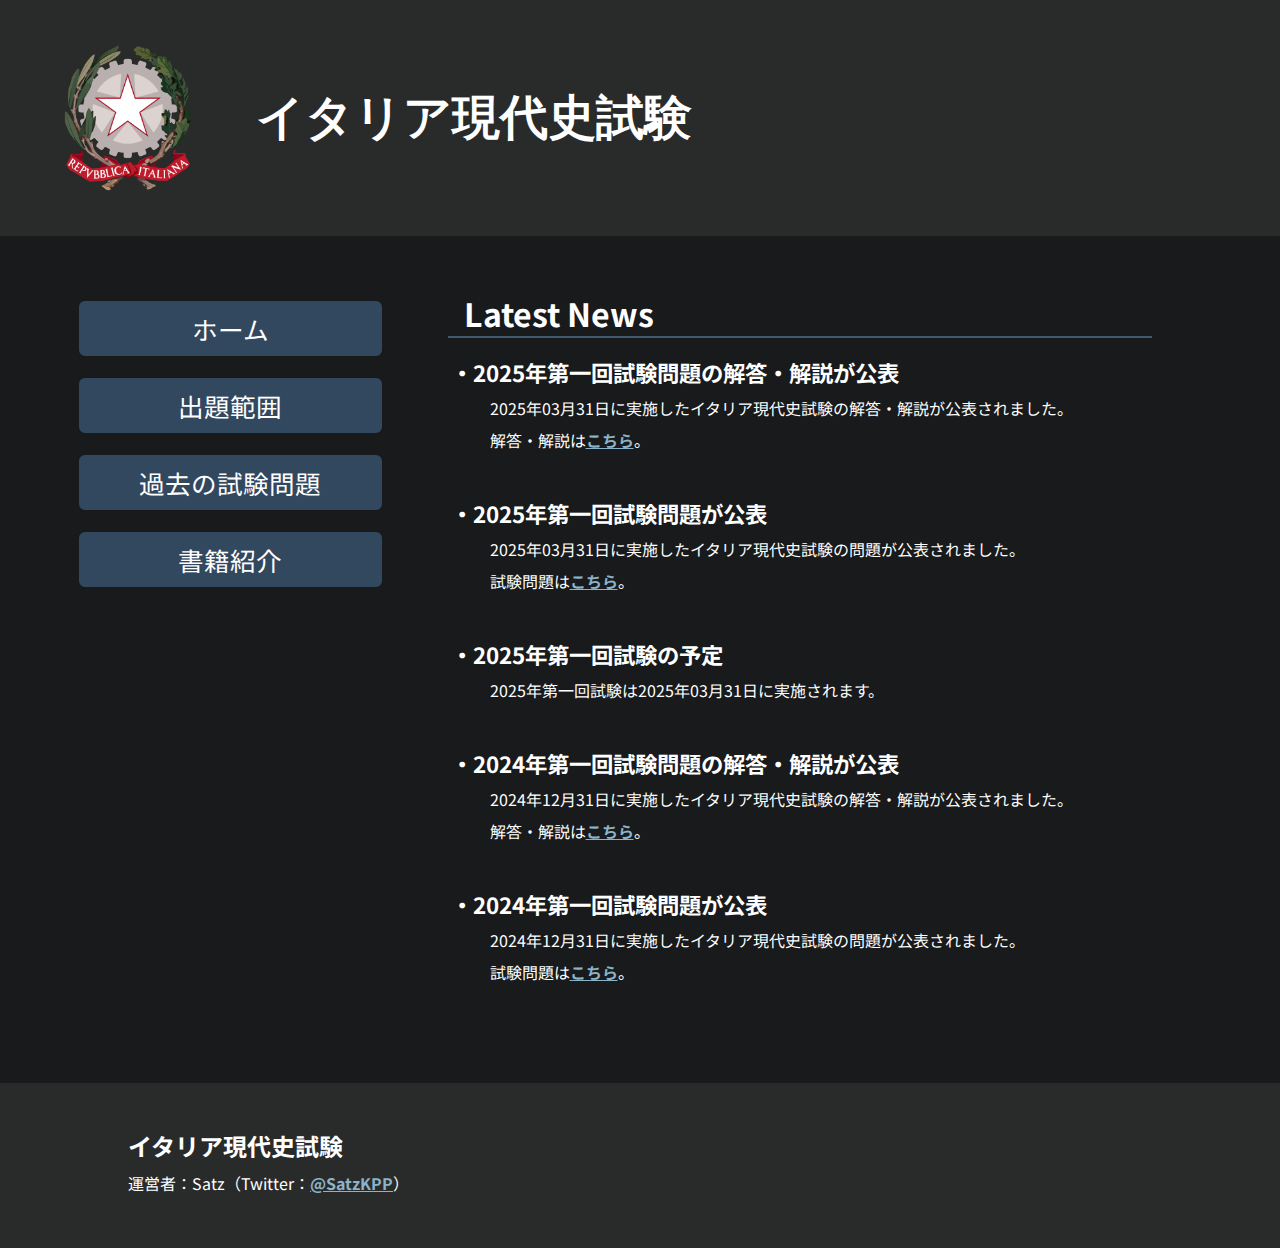
<file: index.html>
<!DOCTYPE html>
<html lang="ja">
<head>
    <meta charset="UTF-8">
    <meta name="viewport" content="width=device-width, initial-scale=1.0">
    <link rel="stylesheet" href="style.css">
    <link rel="icon" href="figure/ITALY.svg" sizes="any" type="image/svg+xml">
    <title>イタリア現代史試験</title>
</head>
<body>
    <header class="top_header">
        <img src="figure/ITALY_LOGO.png" alt="イタリア国章" class="header_symb">
        <h1 class="title">イタリア現代史試験</h1>
    </header>

    <section class="main">
        <aside class="nav_aside">
            <nav>
                <ul>
                    <li class="nav_aside_el"><a href="index.html">ホーム</a></li>
                    <li class="nav_aside_el"><a href="examrange.html">出題範囲</a></li>
                    <li class="nav_aside_el"><a href="past/index.html">過去の<wbr>試験問題</a></li>
                    <li class="nav_aside_el"><a href="books.html">書籍紹介</a></li>
                </ul>
            </nav>
        </aside>
        <main class="main_contents">
            <h2 class="main_head">Latest News</h2>

            <article class="art">
                <h2>2025年第一回試験問題の解答・解説が公表</h2>
                <p>2025年03月31日に実施したイタリア現代史試験の解答・解説が公表されました。</p>
                <p>解答・解説は<a href="past/exam/2025_1st.html#solution">こちら</a>。</p>
            </article>

            <article class="art">
                <h2>2025年第一回試験問題が公表</h2>
                <p>2025年03月31日に実施したイタリア現代史試験の問題が公表されました。</p>
                <p>試験問題は<a href="past/exam/2025_1st.html#exam">こちら</a>。</p>
            </article>

            <article class="art">
                <h2>2025年第一回試験の予定</h2>
                <p>2025年第一回試験は2025年03月31日に実施されます。</p>
            </article>

            <article class="art">
                <h2>2024年第一回試験問題の解答・解説が公表</h2>
                <p>2024年12月31日に実施したイタリア現代史試験の解答・解説が公表されました。</p>
                <p>解答・解説は<a href="past/exam/2024_1st.html#solution">こちら</a>。</p>
            </article>

            <article class="art">
                <h2>2024年第一回試験問題が公表</h2>
                <p>2024年12月31日に実施したイタリア現代史試験の問題が公表されました。</p>
                <p>試験問題は<a href="past/exam/2024_1st.html#exam">こちら</a>。</p>
            </article>
        </main>
    </section>

    <footer>
        <h2>イタリア現代史試験</h2>

        <p>運営者：Satz（Twitter：<a href="https://x.com/SatzKPP">@SatzKPP</a>）</p>
    </footer>
    
</body>
</html>
</file>
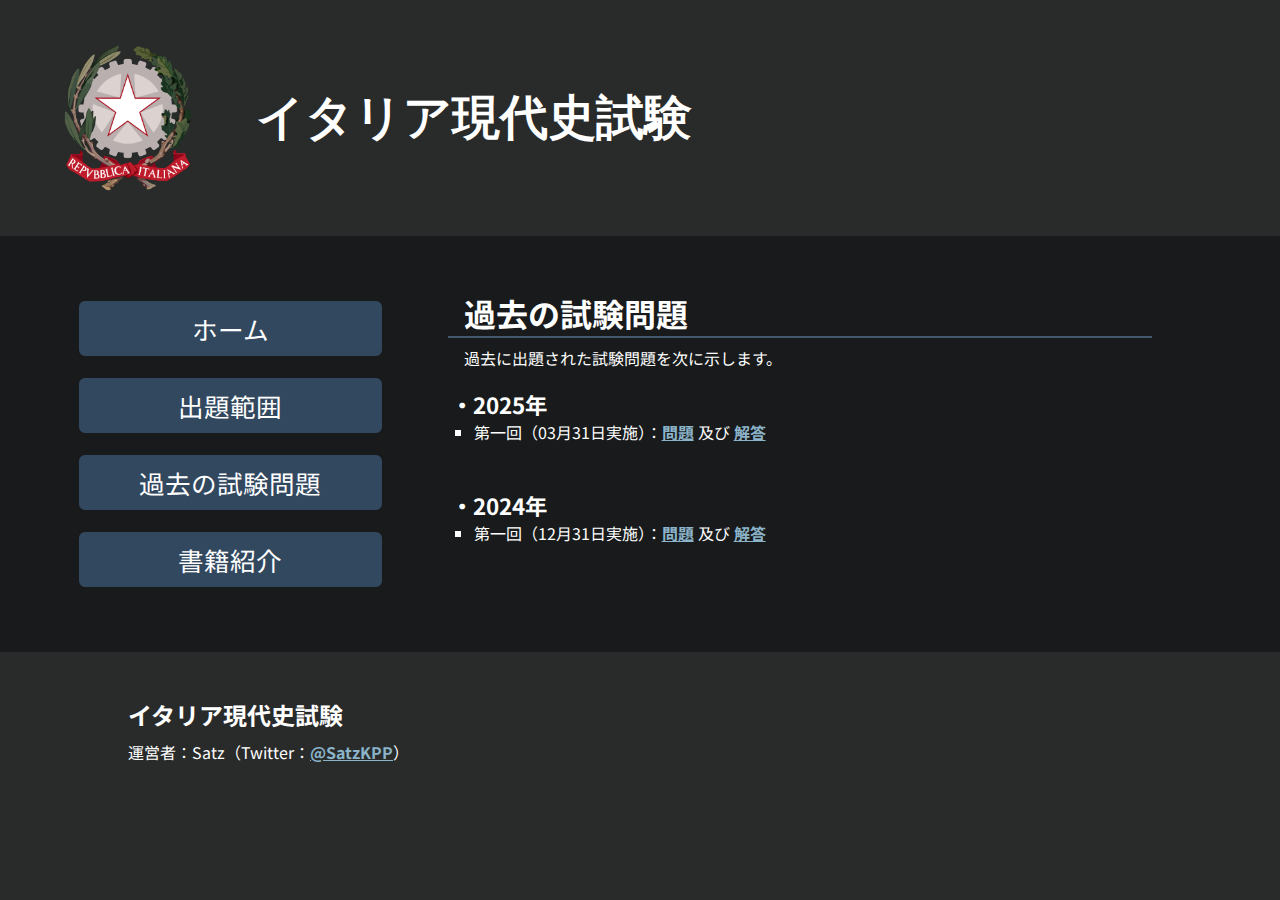
<file: past/index.html>
<!DOCTYPE html>
<html lang="ja">
<head>
    <meta charset="UTF-8">
    <meta name="viewport" content="width=device-width, initial-scale=1.0">
    <link rel="stylesheet" href="../style.css">
    <link rel="icon" href="../figure/ITALY.svg" sizes="any" type="image/svg+xml">
    <title>イタリア現代史試験 | 過去の試験問題</title>
</head>
<body>
    <header class="top_header">
        <img src="../figure/ITALY_LOGO.png" alt="イタリア国章" class="header_symb">
        <h1 class="title">イタリア現代史試験</h1>
    </header>

    <section class="main">
        <aside class="nav_aside">
            <nav>
                <ul>
                    <li class="nav_aside_el"><a href="../index.html">ホーム</a></li>
                    <li class="nav_aside_el"><a href="../examrange.html">出題範囲</a></li>
                    <li class="nav_aside_el"><a href="index.html">過去の<wbr>試験問題</a></li>
                    <li class="nav_aside_el"><a href="../books.html">書籍紹介</a></li>
                </ul>
            </nav>
        </aside>
        <main class="main_contents">
            <h2 class="main_head">過去の試験問題</h2>

            <p>過去に出題された試験問題を次に示します。</p>

            <article class="art">
                <h2>2025年</h2>
                <ul>
                    <li>第一回（03月31日実施）：<a href="exam/2025_1st.html#exam">問題</a> 及び <a href="exam/2025_1st.html#solution">解答</a></li>
                </ul>
            </article>

            <article class="art">
                <h2>2024年</h2>
                <ul>
                    <li>第一回（12月31日実施）：<a href="exam/2024_1st.html#exam">問題</a> 及び <a href="exam/2024_1st.html#solution">解答</a></li>
                </ul>
            </article>
        </main>
    </section>

    <footer>
        <h2>イタリア現代史試験</h2>

        <p>運営者：Satz（Twitter：<a href="https://x.com/SatzKPP">@SatzKPP</a>）</p>
    </footer>
</body>
</html>
</file>
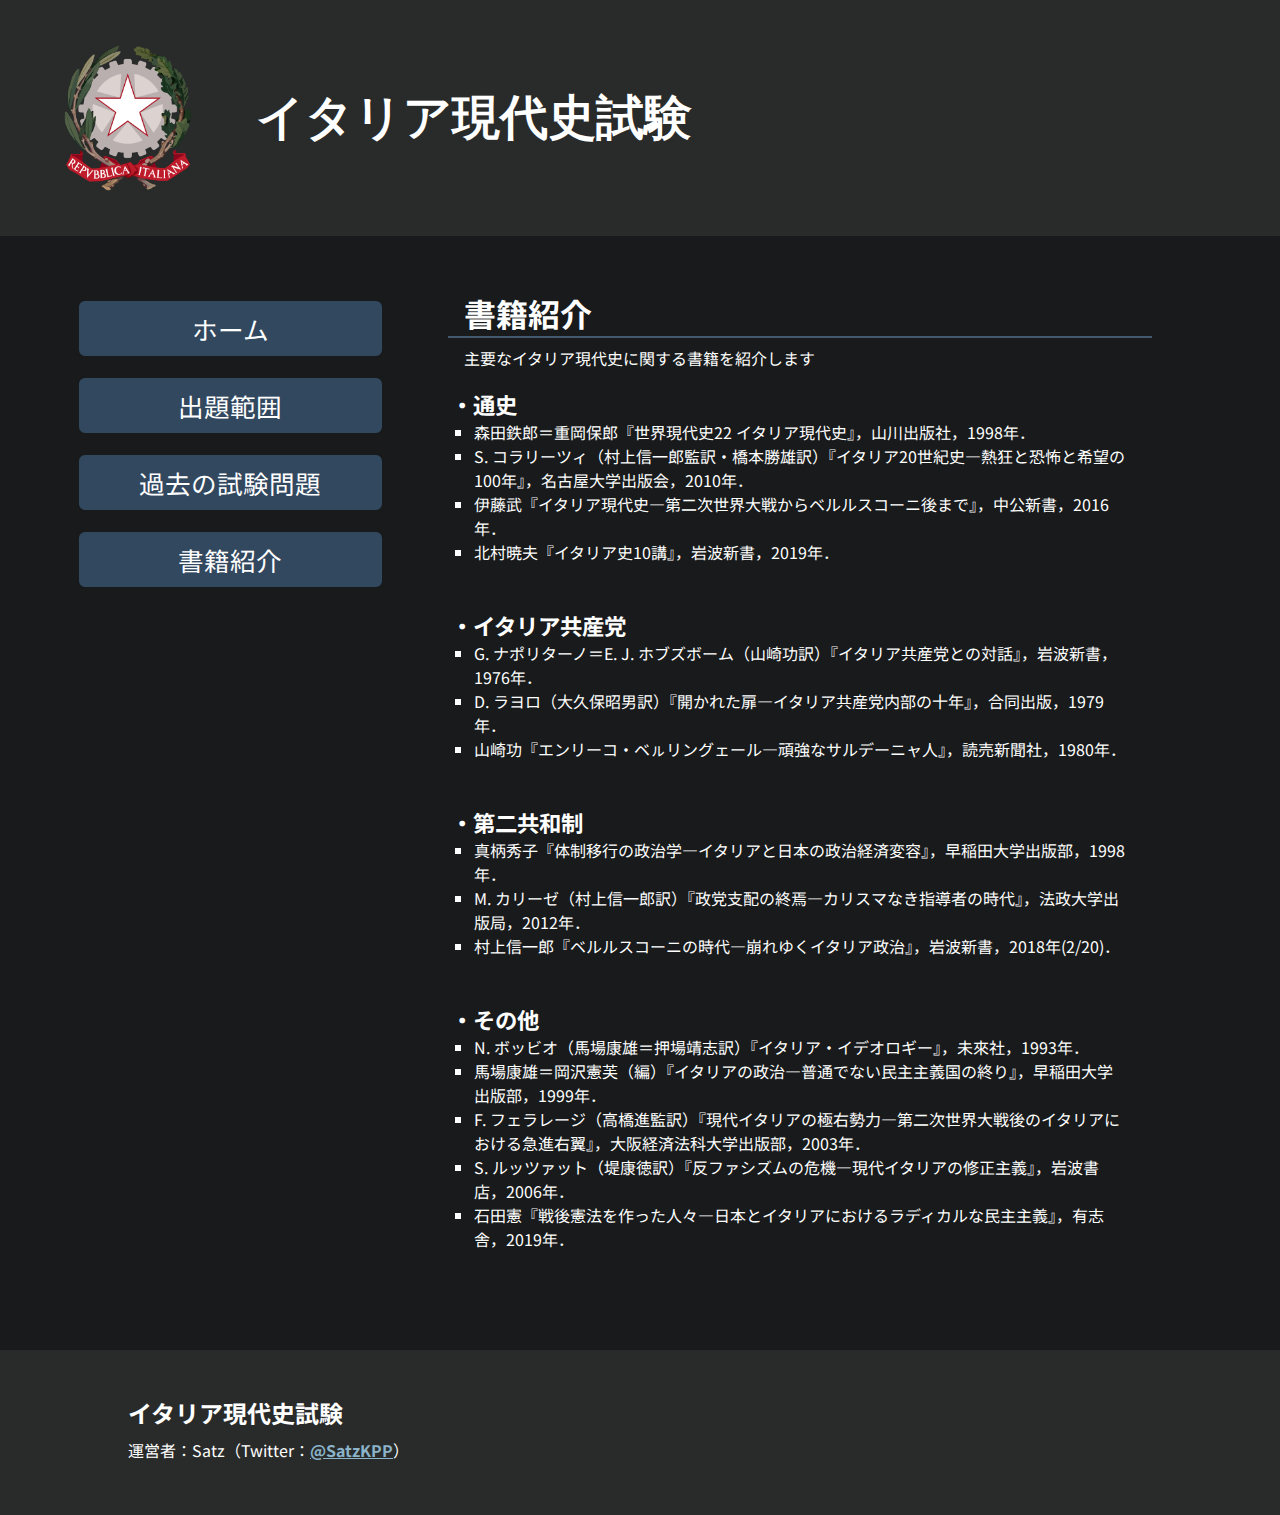
<file: books.html>
<!DOCTYPE html>
<html lang="ja">
<head>
    <meta charset="UTF-8">
    <meta name="viewport" content="width=device-width, initial-scale=1.0">
    <link rel="stylesheet" href="style.css">
    <link rel="icon" href="figure/ITALY.svg" sizes="any" type="image/svg+xml">
    <title>イタリア現代史試験</title>
</head>
<body>
    <header class="top_header">
        <img src="figure/ITALY_LOGO.png" alt="イタリア国章" class="header_symb">
        <h1 class="title">イタリア現代史試験</h1>
    </header>

    <section class="main">
        <aside class="nav_aside">
            <nav>
                <ul>
                    <li class="nav_aside_el"><a href="index.html">ホーム</a></li>
                    <li class="nav_aside_el"><a href="examrange.html">出題範囲</a></li>
                    <li class="nav_aside_el"><a href="past/index.html">過去の<wbr>試験問題</a></li>
                    <li class="nav_aside_el"><a href="books.html">書籍紹介</a></li>
                </ul>
            </nav>
        </aside>
        <main class="main_contents">
            <h2 class="main_head">書籍紹介</h2>

            <p>主要なイタリア現代史に関する書籍を紹介します</p>

            <article class="art">
                <h2>通史</h2>

                <ul>
                    <li>森田鉄郎＝重岡保郎『世界現代史22 イタリア現代史』，山川出版社，1998年．</li>
                    <li>
                        S. コラリーツィ（村上信一郎監訳・橋本勝雄訳）『イタリア20世紀史―熱狂と恐怖と希望の100年』，名古屋大学出版会，2010年．</li>
                    <li>伊藤武『イタリア現代史―第二次世界大戦からベルルスコーニ後まで』，中公新書，2016年．</li>
                    <li>北村暁夫『イタリア史10講』，岩波新書，2019年．</li>
                </ul>

            </article>

            <article class="art">
                <h2>イタリア共産党</h2>

                <ul>
                    <li>G. ナポリターノ＝E. J. ホブズボーム（山崎功訳）『イタリア共産党との対話』，岩波新書，1976年．</li>
                    <li>D. ラヨロ（大久保昭男訳）『開かれた扉―イタリア共産党内部の十年』，合同出版，1979年．</li>
                    <li>山崎功『エンリーコ・ベㇽリングェール―頑強なサルデーニャ人』，読売新聞社，1980年．</li>
                </ul>
            </article>

            <article class="art">
                <h2>第二共和制</h2>

                <ul>
                    <li>真柄秀子『体制移行の政治学―イタリアと日本の政治経済変容』，早稲田大学出版部，1998年．</li>
                    <li>M. カリーゼ（村上信一郎訳）『政党支配の終焉―カリスマなき指導者の時代』，法政大学出版局，2012年．</li>
                    <li>村上信一郎『ベルルスコーニの時代―崩れゆくイタリア政治』，岩波新書，2018年(2/20)．</li>
                </ul>
            </article>

            <article class="art">
                <h2>その他</h2>

                <ul>
                    <li>N. ボッビオ（馬場康雄＝押場靖志訳）『イタリア・イデオロギー』，未來社，1993年．</li>
                    <li>馬場康雄＝岡沢憲芙（編）『イタリアの政治―普通でない民主主義国の終り』，早稲田大学出版部，1999年．</li>
                    <li>F. フェラレージ（高橋進監訳）『現代イタリアの極右勢力―第二次世界大戦後のイタリアにおける急進右翼』，大阪経済法科大学出版部，2003年．</li>
                    <li>S. ルッツァット（堤康徳訳）『反ファシズムの危機―現代イタリアの修正主義』，岩波書店，2006年．</li>
                    <li>石田憲『戦後憲法を作った人々―日本とイタリアにおけるラディカルな民主主義』，有志舎，2019年．</li>
                </ul>
            </article>
        </main>
    </section>

    <footer>
        <h2>イタリア現代史試験</h2>

        <p>運営者：Satz（Twitter：<a href="https://x.com/SatzKPP">@SatzKPP</a>）</p>
    </footer>
    
</body>
</html>
</file>
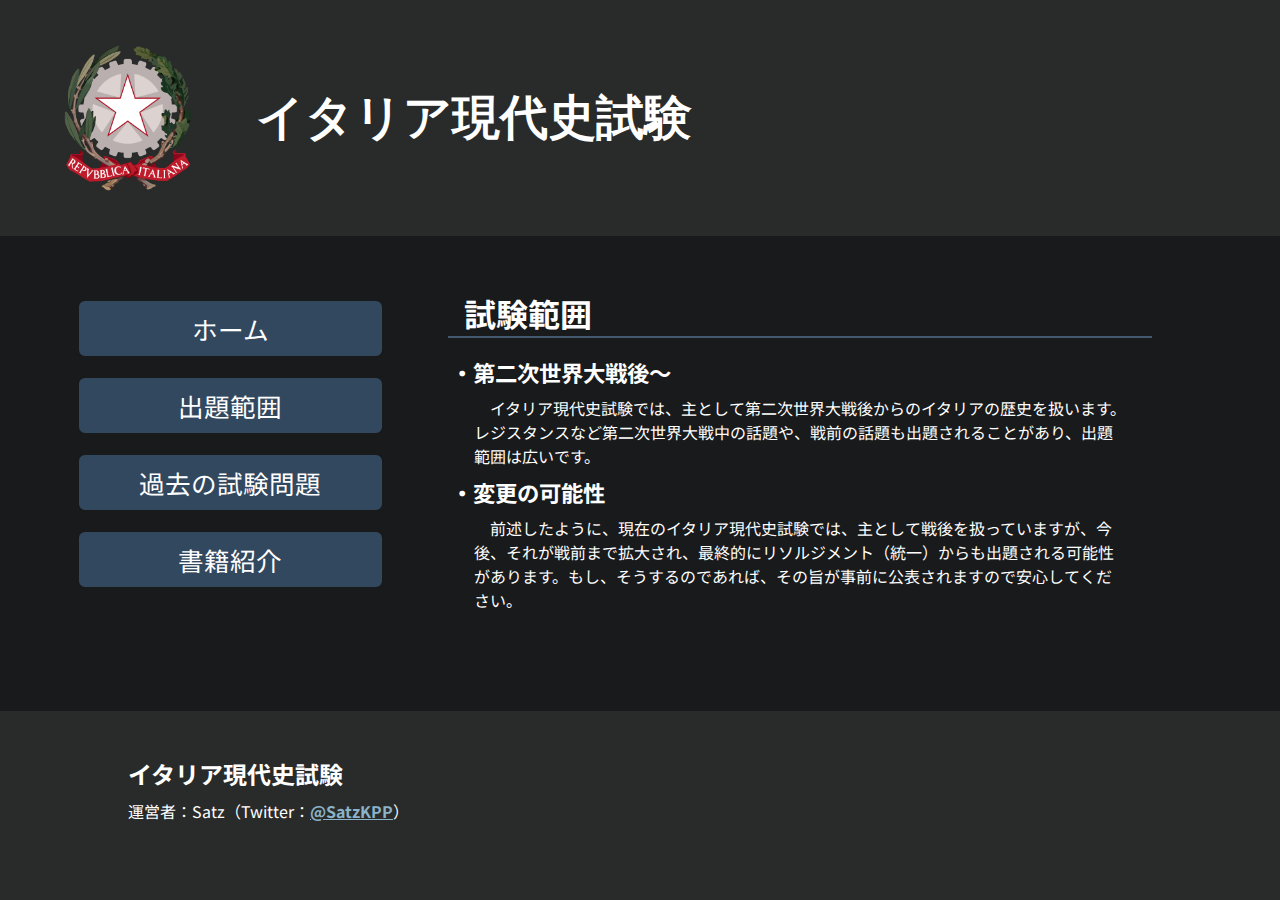
<file: examrange.html>
<!DOCTYPE html>
<html lang="ja">
<head>
    <meta charset="UTF-8">
    <meta name="viewport" content="width=device-width, initial-scale=1.0">
    <link rel="stylesheet" href="style.css">
    <link rel="icon" href="figure/ITALY.svg" sizes="any" type="image/svg+xml">
    <title>イタリア現代史試験 | 出題範囲</title>
</head>
<body>
    <header class="top_header">
        <img src="figure/ITALY_LOGO.png" alt="イタリア国章" class="header_symb">
        <h1 class="title">イタリア現代史試験</h1>
    </header>

    <section class="main">
        <aside class="nav_aside">
            <nav>
                <ul>
                    <li class="nav_aside_el"><a href="index.html">ホーム</a></li>
                    <li class="nav_aside_el"><a href="examrange.html">出題範囲</a></li>
                    <li class="nav_aside_el"><a href="past/index.html">過去の<wbr>試験問題</a></li>
                    <li class="nav_aside_el"><a href="books.html">書籍紹介</a></li>
                </ul>
            </nav>
        </aside>
        <main class="main_contents">
            <h2 class="main_head">試験範囲</h2>

            <article class="art">
                <h2>第二次世界大戦後～</h2>

                <p>イタリア現代史試験では、主として第二次世界大戦後からのイタリアの歴史を扱います。レジスタンスなど第二次世界大戦中の話題や、戦前の話題も出題されることがあり、出題範囲は広いです。</p>

                <h2>変更の可能性</h2>

                <p>前述したように、現在のイタリア現代史試験では、主として戦後を扱っていますが、今後、それが戦前まで拡大され、最終的にリソルジメント（統一）からも出題される可能性があります。もし、そうするのであれば、その旨が事前に公表されますので安心してください。</p>
            </article>
        </main>
    </section>

    <footer>
        <h2>イタリア現代史試験</h2>

        <p>運営者：Satz（Twitter：<a href="https://x.com/SatzKPP">@SatzKPP</a>）</p>
    </footer>
</body>
</html>
</file>
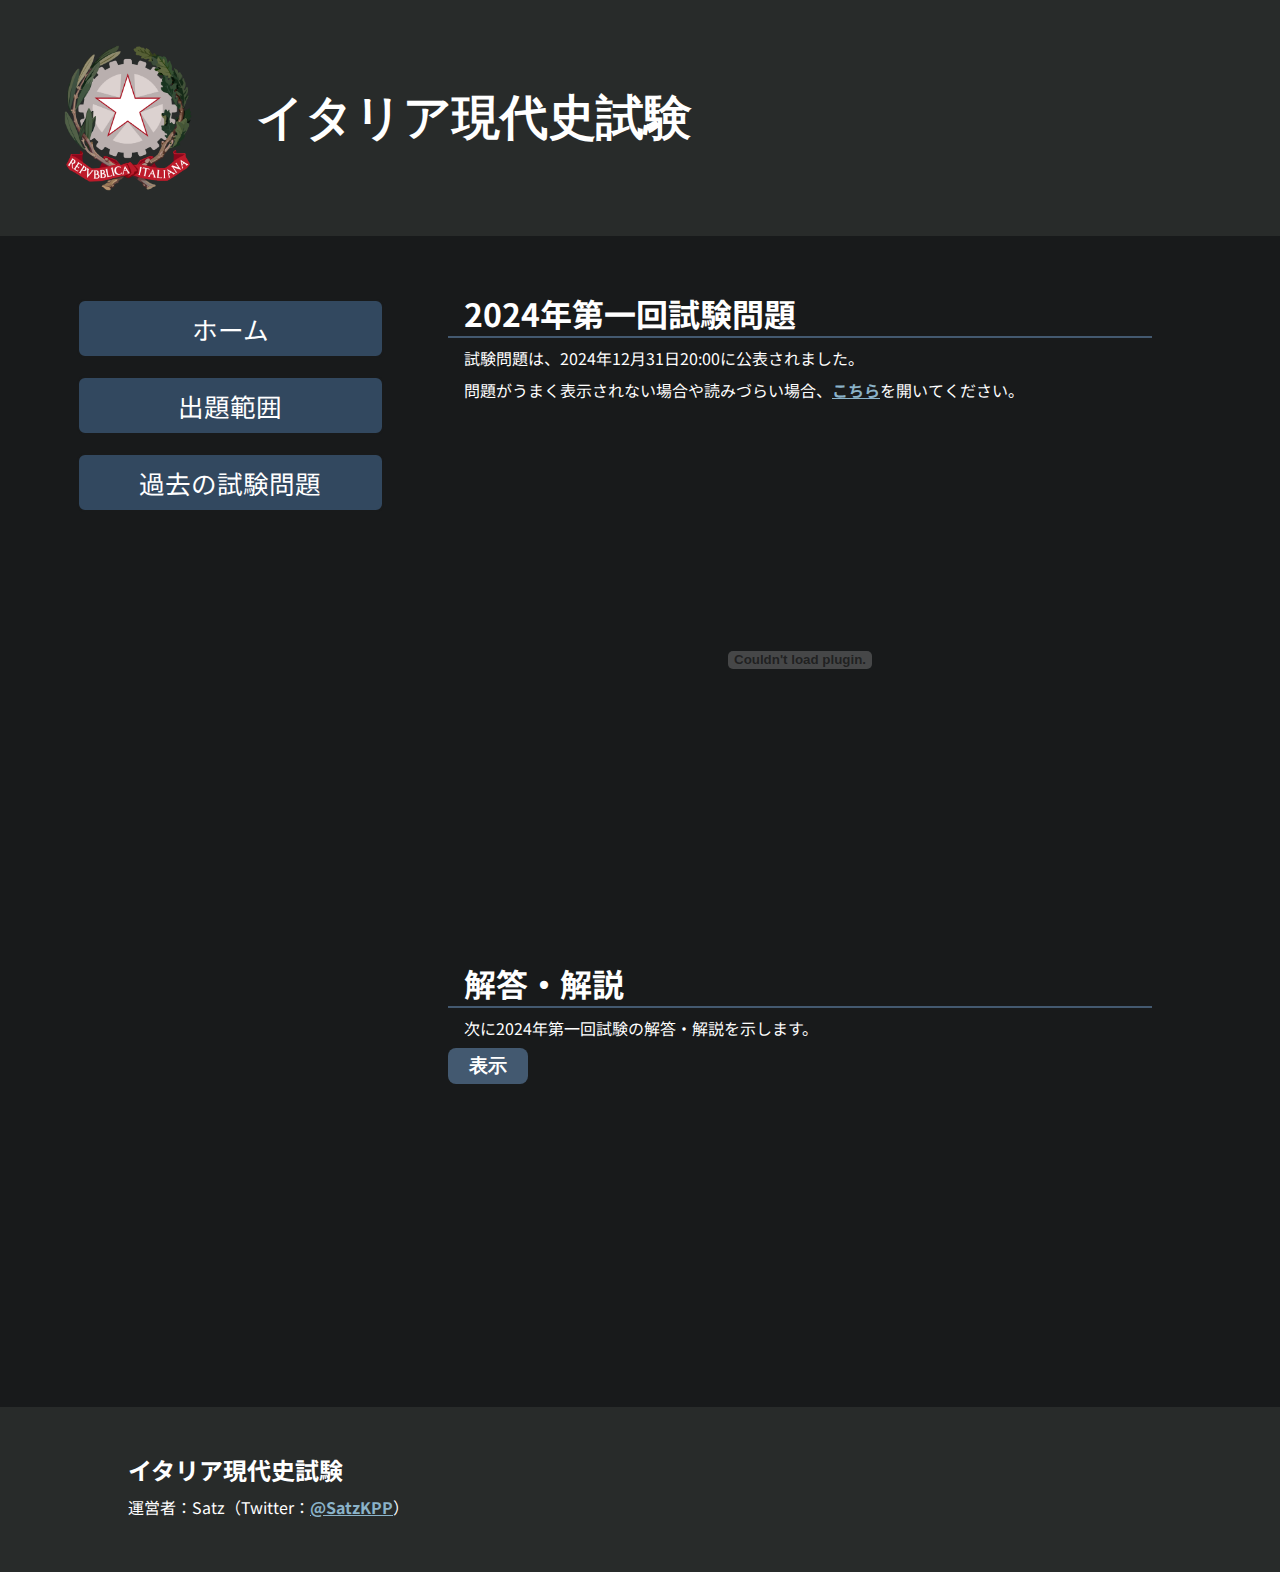
<file: past/exam/2024_1st.html>
<!DOCTYPE html>
<html lang="ja">
<head>
    <meta charset="UTF-8">
    <meta name="viewport" content="width=device-width, initial-scale=1.0">
    <link rel="stylesheet" href="../../style.css">
    <link rel="icon" href="../../figure/ITALY.svg" sizes="any" type="image/svg+xml">
    <title>イタリア現代史試験 | 2024年第一回試験</title>
</head>
<body>
    <header class="top_header">
        <img src="../../figure/ITALY_LOGO.png" alt="イタリア国章" class="header_symb">
        <h1 class="title">イタリア現代史試験</h1>
    </header>

    <section class="main">
        <aside class="nav_aside">
            <nav>
                <ul>
                    <li class="nav_aside_el"><a href="../../index.html">ホーム</a></li>
                    <li class="nav_aside_el"><a href="../../examrange.html">出題範囲</a></li>
                    <li class="nav_aside_el"><a href="../index.html">過去の<wbr>試験問題</a></li>
                </ul>
            </nav>
        </aside>
        <main class="main_contents">
            <h2 class="main_head" id="exam">2024年第一回試験問題</h2>

            <p>試験問題は、2024年12月31日20:00に公表されました。</p>

            <p>問題がうまく表示されない場合や読みづらい場合、<a href="../pdf/2024_1st.pdf">こちら</a>を開いてください。</p>
            
            <embed src="../pdf/2024_1st.pdf" type="application/pdf" width="100%" height="500px" loading=”lazy”>
                <noembed>
                    <p>
                        あなたのブラウザではPDFが表示されないようです。
                        <a href="../pdf/2024_1st.pdf">このPDFをダウンロードしてください。</a>
                    </p>
                </noembed>
            </embed>

            <h2 class="main_head" id="solution">解答・解説</h2>

            <p>次に2024年第一回試験の解答・解説を示します。</p>

            <button onclick="switch_solution_view()" id="button">表示</button>

            <embed src="../pdf/2024_1st_solution.pdf" type="application/pdf" width="100%" height="500px" id="solution_pdf" class="noview" loading=”lazy”>
                <noembed>
                    <p>
                        あなたのブラウザではPDFが表示されないようです。
                        <a href="../pdf/2024_1st_solution.pdf">このPDFをダウンロードしてください。</a>
                    </p>
                </noembed>
            </embed>

        </main>
    </section>

    <footer>
        <h2>イタリア現代史試験</h2>

        <p>運営者：Satz（Twitter：<a href="https://x.com/SatzKPP">@SatzKPP</a>）</p>
    </footer>

    <script src="app.js"></script>
</body>
</html>
</file>
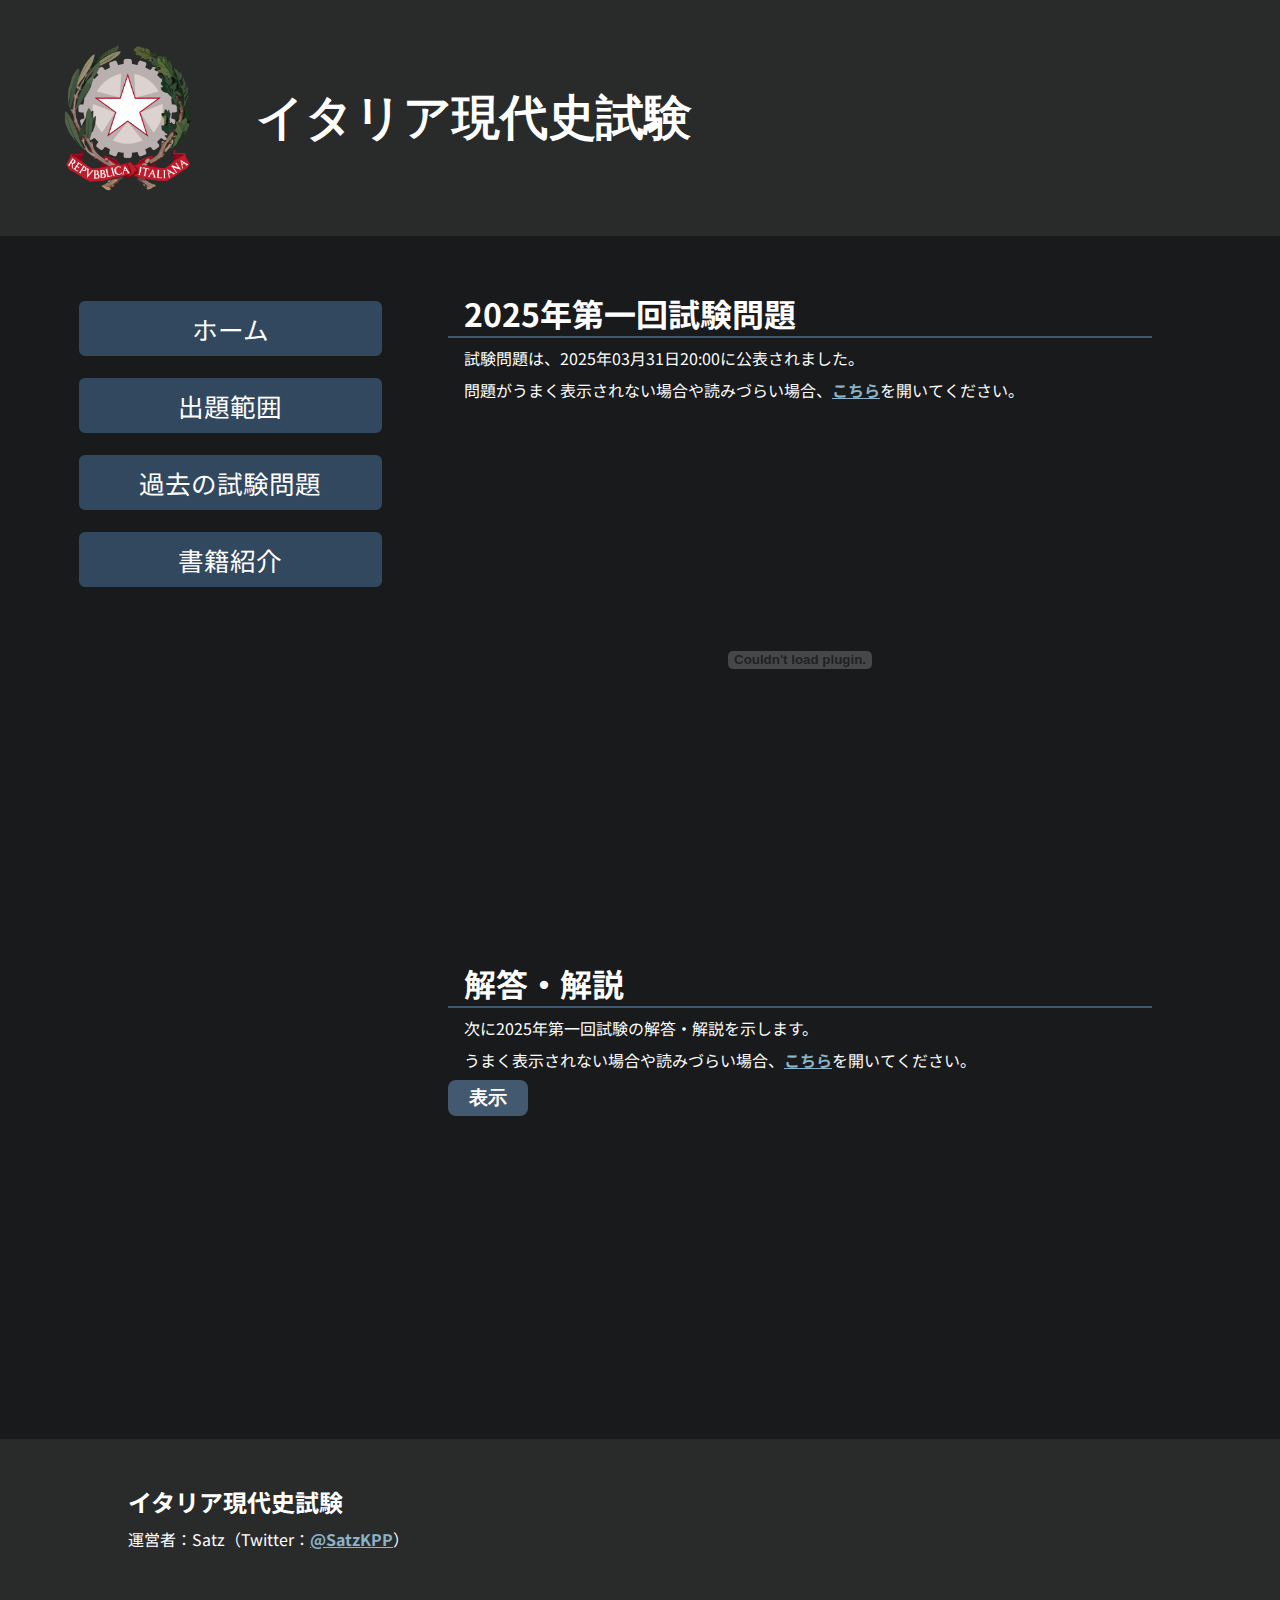
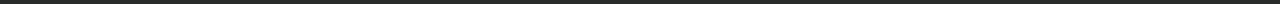
<file: past/exam/2025_1st.html>
<!DOCTYPE html>
<html lang="ja">
<head>
    <meta charset="UTF-8">
    <meta name="viewport" content="width=device-width, initial-scale=1.0">
    <link rel="stylesheet" href="../../style.css">
    <link rel="icon" href="../../figure/ITALY.svg" sizes="any" type="image/svg+xml">
    <title>イタリア現代史試験 | 2025年第一回試験</title>
</head>
<body>
    <header class="top_header">
        <img src="../../figure/ITALY_LOGO.png" alt="イタリア国章" class="header_symb">
        <h1 class="title">イタリア現代史試験</h1>
    </header>

    <section class="main">
        <aside class="nav_aside">
            <nav>
                <ul>
                    <li class="nav_aside_el"><a href="../../index.html">ホーム</a></li>
                    <li class="nav_aside_el"><a href="../../examrange.html">出題範囲</a></li>
                    <li class="nav_aside_el"><a href="../index.html">過去の<wbr>試験問題</a></li>
                    <li class="nav_aside_el"><a href="../../books.html">書籍紹介</a></li>
                </ul>
            </nav>
        </aside>
        <main class="main_contents">
            <h2 class="main_head" id="exam">2025年第一回試験問題</h2>

            <p>試験問題は、2025年03月31日20:00に公表されました。</p>

            <p>問題がうまく表示されない場合や読みづらい場合、<a href="../pdf/2025_1st.pdf">こちら</a>を開いてください。</p>
            
            <embed src="../pdf/2025_1st.pdf" type="application/pdf" width="100%" height="500px" loading=”lazy”>
                <noembed>
                    <p>
                        あなたのブラウザではPDFが表示されないようです。
                        <a href="../pdf/2025_1st.pdf">このPDFをダウンロードしてください。</a>
                    </p>
                </noembed>
            </embed>

            <h2 class="main_head" id="solution">解答・解説</h2>

            <p>次に2025年第一回試験の解答・解説を示します。</p>
            <p>うまく表示されない場合や読みづらい場合、<a href="../pdf/2025_1st_solution.pdf">こちら</a>を開いてください。</p>

            <button onclick="switch_solution_view()" id="button">表示</button>

            <embed src="../pdf/2025_1st_solution.pdf" type="application/pdf" width="100%" height="500px" id="solution_pdf" class="noview" loading=”lazy”>
                <noembed>
                    <p>
                        あなたのブラウザではPDFが表示されないようです。
                        <a href="../pdf/2025_1st_solution.pdf">このPDFをダウンロードしてください。</a>
                    </p>
                </noembed>
            </embed>

        </main>
    </section>

    <footer>
        <h2>イタリア現代史試験</h2>

        <p>運営者：Satz（Twitter：<a href="https://x.com/SatzKPP">@SatzKPP</a>）</p>
    </footer>

    <script src="app.js"></script>
</body>
</html>
</file>
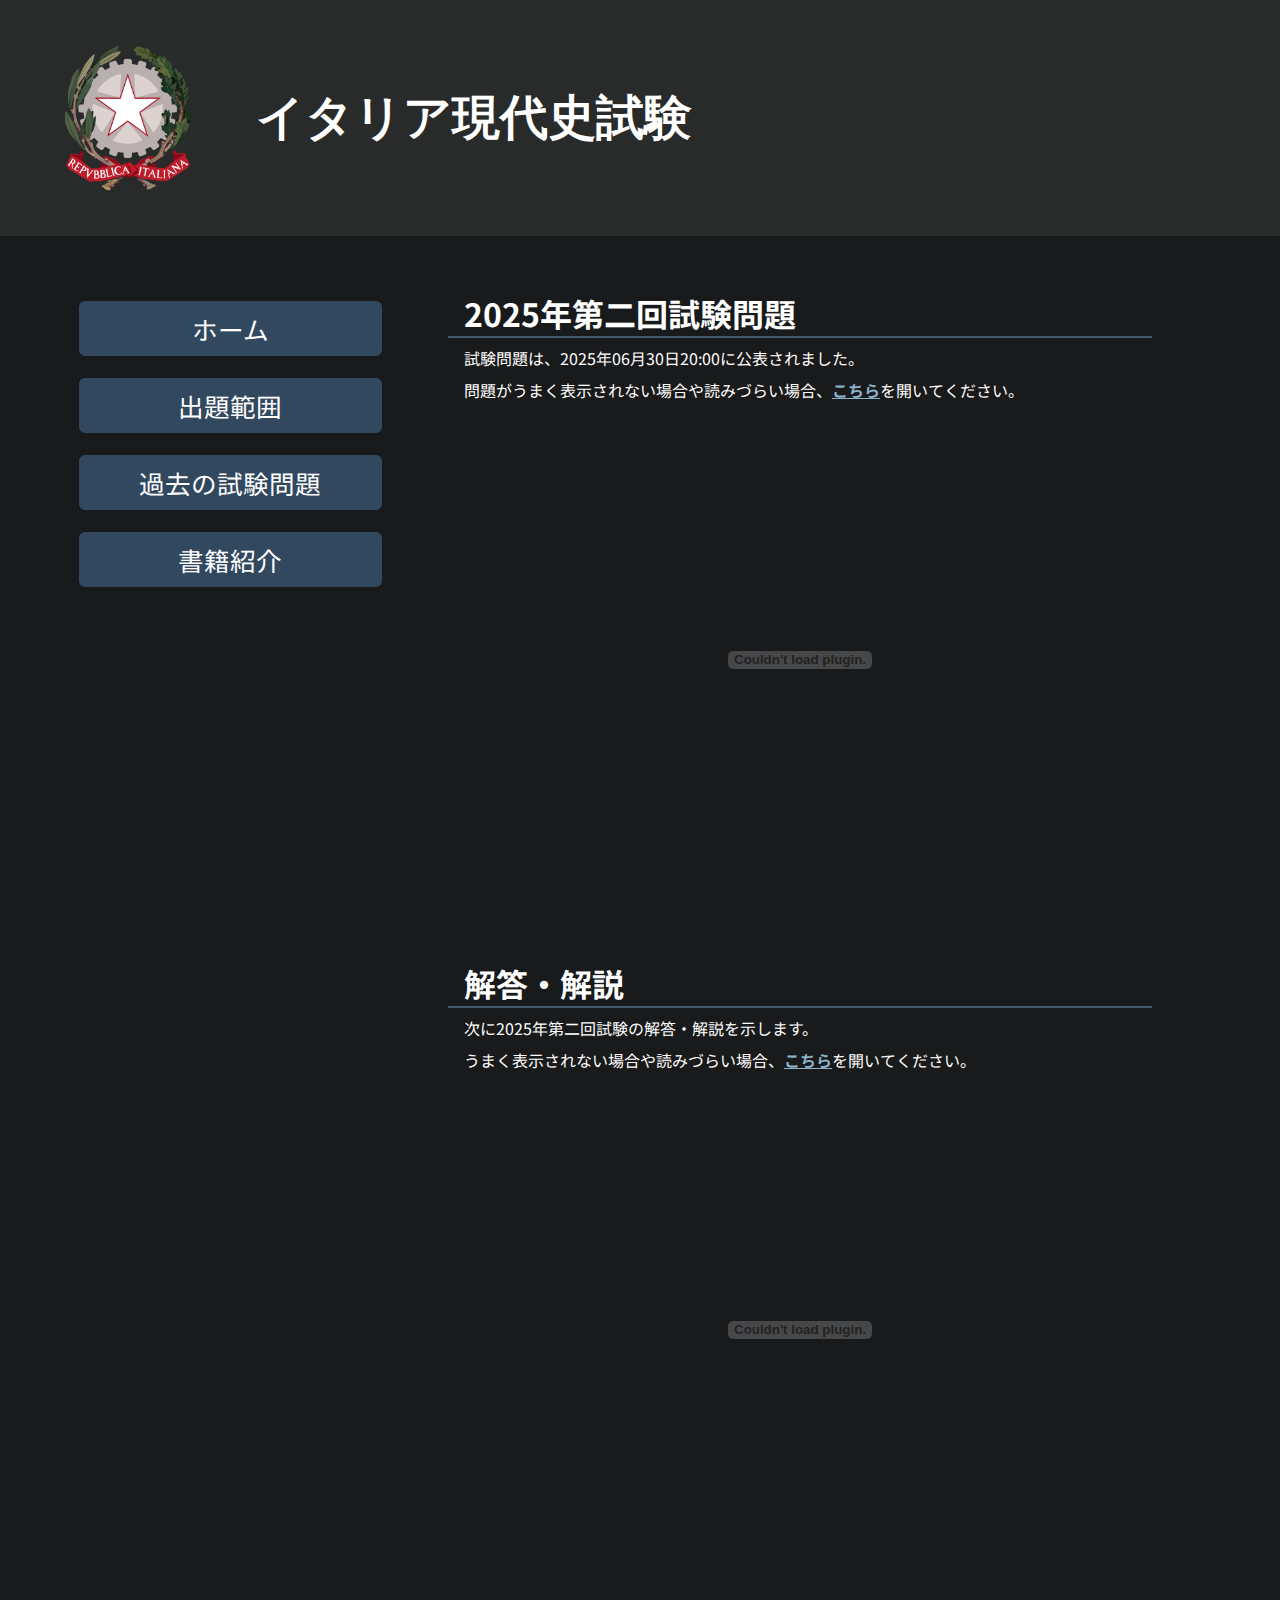
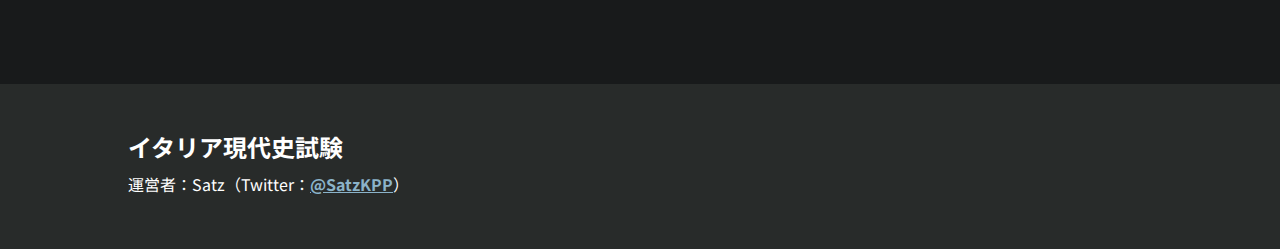
<file: past/exam/2025_2nd.html>
<!DOCTYPE html>
<html lang="ja">
<head>
    <meta charset="UTF-8">
    <meta name="viewport" content="width=device-width, initial-scale=1.0">
    <link rel="stylesheet" href="../../style.css">
    <link rel="icon" href="../../figure/ITALY.svg" sizes="any" type="image/svg+xml">
    <title>イタリア現代史試験 | 2025年第二回試験</title>
</head>
<body>
    <header class="top_header">
        <img src="../../figure/ITALY_LOGO.png" alt="イタリア国章" class="header_symb">
        <h1 class="title">イタリア現代史試験</h1>
    </header>

    <section class="main">
        <aside class="nav_aside">
            <nav>
                <ul>
                    <li class="nav_aside_el"><a href="../../index.html">ホーム</a></li>
                    <li class="nav_aside_el"><a href="../../examrange.html">出題範囲</a></li>
                    <li class="nav_aside_el"><a href="../index.html">過去の<wbr>試験問題</a></li>
                    <li class="nav_aside_el"><a href="../../books.html">書籍紹介</a></li>
                </ul>
            </nav>
        </aside>
        <main class="main_contents">
            <h2 class="main_head" id="exam">2025年第二回試験問題</h2>

            <p>試験問題は、2025年06月30日20:00に公表されました。</p>

            <p>問題がうまく表示されない場合や読みづらい場合、<a href="../pdf/2025_2nd.pdf">こちら</a>を開いてください。</p>
            
            <embed src="../pdf/2025_2nd.pdf" type="application/pdf" width="100%" height="500px" loading=”lazy”>
                <noembed>
                    <p>
                        あなたのブラウザではPDFが表示されないようです。
                        <a href="../pdf/2025_2nd.pdf">このPDFをダウンロードしてください。</a>
                    </p>
                </noembed>
            </embed>

            <h2 class="main_head" id="solution">解答・解説</h2>

            <p>次に2025年第二回試験の解答・解説を示します。</p>
            <p>うまく表示されない場合や読みづらい場合、<a href="../pdf/2025_2nd_solution.pdf">こちら</a>を開いてください。</p>

            <embed src="../pdf/2025_2nd_solution.pdf" type="application/pdf" width="100%" height="500px" id="solution_pdf" loading=”lazy”>
                <noembed>
                    <p>
                        あなたのブラウザではPDFが表示されないようです。
                        <a href="../pdf/2025_2nd_solution.pdf">このPDFをダウンロードしてください。</a>
                    </p>
                </noembed>
            </embed>
        </main>
    </section>

    <footer>
        <h2>イタリア現代史試験</h2>

        <p>運営者：Satz（Twitter：<a href="https://x.com/SatzKPP">@SatzKPP</a>）</p>
    </footer>

    <script src="app.js"></script>
</body>
</html>
</file>
<file: style.css>
@import url('https://fonts.googleapis.com/css2?family=Noto+Sans+JP:wght@100..900&display=swap');

* {
    margin: 0;
    padding: 0;
    box-sizing: border-box;
}


:root {
    --main-bg-color: #181a1b;
    --header-bg-color: #282b2a;
    --main-text-color: #ffffff;
    --darkblue: #32485f;
    --fdarkblue: #435970;
    --white: #ffffff;
}

html {
    overscroll-behavior: none;
    scroll-behavior: smooth;
    background-color: var(--header-bg-color);
}

body {
    background-color: var(--main-bg-color);
    color: var(--main-text-color);
    font-family: "Noto Sans JP", sans-serif;
    font-optical-sizing: auto;
    font-style: normal;
}



p {
    text-indent: 1em;
    margin: 0.5rem 0rem;
}

a {
    color: #8bb3c9;
    font-weight: bold;
    text-decoration: underline;
}

a:hover {
    text-decoration: none;
}

.top_header {
    padding: 5vh 5vw;

    display: grid;

    grid-template-columns: 10vw 1fr;
    gap: 5vw;

    background-color: var(--header-bg-color);
}

.header_symb {
    display: block;

    width: 10vw;
}

.title {
    color: var(--main-text-color);
    font-family: serif;
    font-size: 3rem;

    display: flex;
    align-items: center;
}

.nav_aside {
    margin-left: 6vw;
}

.nav_aside_el {
    list-style: none;
}

.nav_aside_el > a {
    text-decoration: none;
    color: var(--main-text-color);
    display: block;
    font-size: 1.6rem;
    font-weight: normal;

    background-color: var(--darkblue);
    padding: 1vh 0vw;
    border-radius: 8px;
    margin: 2vh 0vw;
    text-align: center;
    transition-delay: 1ms;
    border: 2px solid var(--main-bg-color);
}

.nav_aside_el > a:hover {
    background-color: var(--fdarkblue);
    border: 2px solid var(--white);
}

.main {

    margin: 5vh 10vw 2vh 0vw;
    display: grid;

    grid-template-columns: 30vw 1fr;
    gap: 5vw;
}

.main_contents {
    padding: 1vh 0vw;
}

.main_head {
    font-size: 2rem;
    padding-left: 0.5em;

    border-bottom: 2px solid var(--fdarkblue);
}

.art {
    margin: 2vh 2vw 5vh 2vw;
}

.art > h2 {
    font-size: 1.4rem;
}

.art > h2::before {
    content: "・";
    margin-left: -1em;
}

.art li {
    list-style: square;
}

footer {
    margin-top: 5vh;
    padding: 5vh 10vw;
    background-color: var(--header-bg-color);
}

footer p {
    text-indent: 0em;
}

embed[type="application/pdf"] {
    filter: none !important;
    margin-bottom: 5vh;
}

.noview {
    visibility: hidden;
    height: 200px;
}

#button {
    background-color: var(--fdarkblue);
    color: white;
    font-size: 1.2rem;
    border: none;
    width: 5rem;
    text-align: center;
    padding: 5px;
    border-radius: 8px;

    margin-bottom: 1em;
    font-weight: bold;
}

#button:hover {
    cursor: pointer;
}

#button:active {
    cursor: default;
    background-color: var(--darkblue);
}

@media screen and (max-width: 800px) {
	/* 959px以下に適用されるCSS（タブレット用） */

    .main {
        display: block;
        margin-right: 0;
    }

    .nav_aside {
        margin: 0vh 5vw;
    }

    .nav_aside_el > a {
        margin: 0;
        font-size: 1.4rem;
        width: 60vw;
        padding: 0.5vh 0vw;
        border-radius: 8px;
        margin: auto;
    }

    .nav_aside_el {
        margin: 1em 0vw;
    }

    .main_contents {
        padding-left: 5vw;

    }
}

@media screen and (max-width: 480px) {
    .header_symb {
        display: none;
    }

    .top_header {
        display: block;
    }

    .title {
        font-size: 1.8rem;
	display: flex;
	justify-content: center;
    }
    
}
</file>
